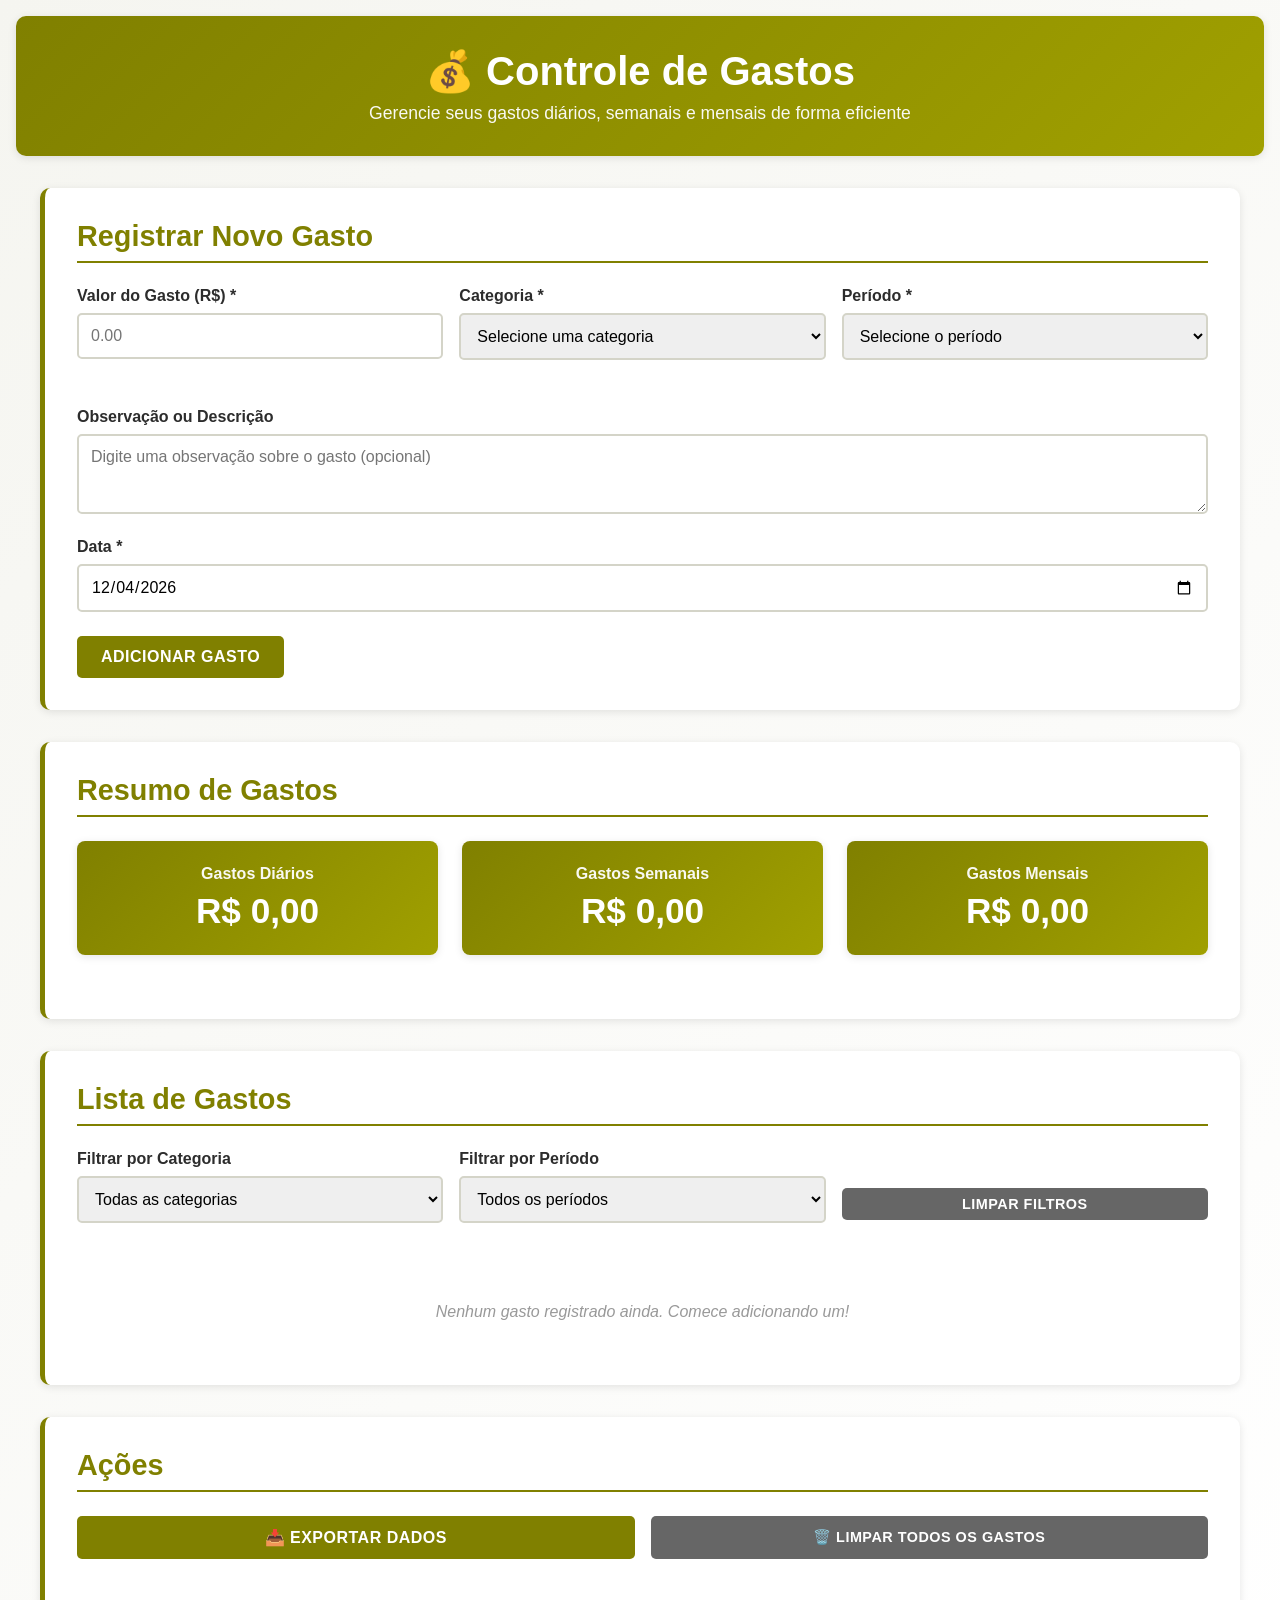
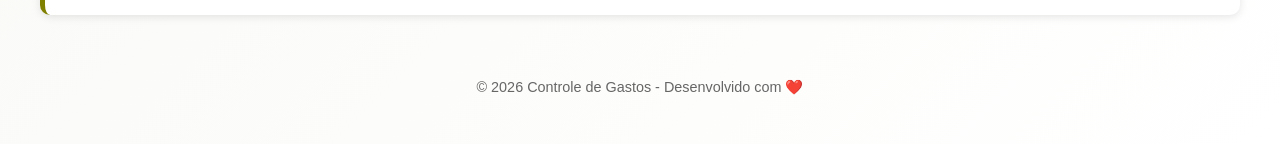
<file: Projeto1/controle-gastos.html>
<!DOCTYPE html>
<html lang="pt-BR">
<head>
    <meta charset="UTF-8">
    <meta name="viewport" content="width=device-width, initial-scale=1.0">
    <title>Controle de Gastos</title>
    <style>
        * {
            margin: 0;
            padding: 0;
            box-sizing: border-box;
        }

        :root {
            --cor-principal: #808000;
            --cor-principal-rgb: rgb(128, 128, 0);
            --cor-fundo-claro: #f5f5f0;
            --cor-texto-escuro: #2c2c2c;
            --cor-borda: #d4d4c8;
            --cor-sucesso: #4caf50;
            --cor-aviso: #ff9800;
            --cor-erro: #f44336;
            --sombra: 0 2px 8px rgba(0, 0, 0, 0.1);
        }

        body {
            font-family: 'Segoe UI', Tahoma, Geneva, Verdana, sans-serif;
            background: linear-gradient(135deg, var(--cor-fundo-claro) 0%, #ffffff 100%);
            color: var(--cor-texto-escuro);
            min-height: 100vh;
            padding: 1rem;
        }

        header {
            background: linear-gradient(135deg, var(--cor-principal) 0%, #a0a000 100%);
            color: white;
            padding: 2rem 1rem;
            text-align: center;
            border-radius: 10px;
            margin-bottom: 2rem;
            box-shadow: var(--sombra);
        }

        header h1 {
            font-size: clamp(1.5rem, 5vw, 2.5rem);
            margin-bottom: 0.5rem;
        }

        header p {
            font-size: clamp(0.9rem, 3vw, 1.1rem);
            opacity: 0.95;
        }

        main {
            max-width: 1200px;
            margin: 0 auto;
        }

        section {
            background: white;
            border-radius: 10px;
            padding: clamp(1rem, 3vw, 2rem);
            margin-bottom: 2rem;
            box-shadow: var(--sombra);
            border-left: 5px solid var(--cor-principal);
        }

        section h2 {
            color: var(--cor-principal);
            margin-bottom: 1.5rem;
            font-size: clamp(1.3rem, 4vw, 1.8rem);
            border-bottom: 2px solid var(--cor-principal);
            padding-bottom: 0.5rem;
        }

        .form-group {
            margin-bottom: 1.5rem;
            display: flex;
            flex-direction: column;
        }

        label {
            font-weight: 600;
            margin-bottom: 0.5rem;
            color: var(--cor-texto-escuro);
            font-size: clamp(0.9rem, 2vw, 1rem);
        }

        input, textarea, select {
            padding: 0.75rem;
            border: 2px solid var(--cor-borda);
            border-radius: 5px;
            font-size: 1rem;
            font-family: inherit;
            transition: all 0.3s ease;
        }

        input:focus, textarea:focus, select:focus {
            outline: none;
            border-color: var(--cor-principal);
            box-shadow: 0 0 0 3px rgba(128, 128, 0, 0.1);
        }

        textarea {
            resize: vertical;
            min-height: 80px;
        }

        .form-row {
            display: grid;
            grid-template-columns: repeat(auto-fit, minmax(200px, 1fr));
            gap: 1rem;
            margin-bottom: 1.5rem;
        }

        button {
            background: var(--cor-principal);
            color: white;
            padding: 0.75rem 1.5rem;
            border: none;
            border-radius: 5px;
            font-size: 1rem;
            font-weight: 600;
            cursor: pointer;
            transition: all 0.3s ease;
            text-transform: uppercase;
            letter-spacing: 0.5px;
        }

        button:hover {
            background: #a0a000;
            transform: translateY(-2px);
            box-shadow: 0 4px 12px rgba(128, 128, 0, 0.3);
        }

        button:active {
            transform: translateY(0);
        }

        .btn-secundario {
            background: #666;
            font-size: 0.9rem;
            padding: 0.5rem 1rem;
        }

        .btn-secundario:hover {
            background: #555;
        }

        .resumo-container {
            display: grid;
            grid-template-columns: repeat(auto-fit, minmax(200px, 1fr));
            gap: 1.5rem;
            margin-bottom: 2rem;
        }

        .card-resumo {
            background: linear-gradient(135deg, var(--cor-principal) 0%, #a0a000 100%);
            color: white;
            padding: 1.5rem;
            border-radius: 8px;
            text-align: center;
            box-shadow: var(--sombra);
            transition: transform 0.3s ease;
        }

        .card-resumo:hover {
            transform: translateY(-5px);
        }

        .card-resumo h3 {
            font-size: clamp(0.9rem, 2vw, 1rem);
            margin-bottom: 0.5rem;
            opacity: 0.95;
        }

        .card-resumo .valor {
            font-size: clamp(1.5rem, 5vw, 2.2rem);
            font-weight: bold;
        }

        .gastos-list {
            list-style: none;
        }

        .gasto-item {
            background: var(--cor-fundo-claro);
            padding: 1rem;
            margin-bottom: 1rem;
            border-radius: 8px;
            border-left: 4px solid var(--cor-principal);
            display: flex;
            justify-content: space-between;
            align-items: flex-start;
            flex-wrap: wrap;
            gap: 1rem;
            transition: all 0.3s ease;
        }

        .gasto-item:hover {
            box-shadow: 0 3px 10px rgba(128, 128, 0, 0.2);
            transform: translateX(5px);
        }

        .gasto-info {
            flex: 1;
            min-width: 200px;
        }

        .gasto-categoria {
            display: inline-block;
            background: var(--cor-principal);
            color: white;
            padding: 0.3rem 0.8rem;
            border-radius: 20px;
            font-size: 0.8rem;
            font-weight: 600;
            margin-bottom: 0.5rem;
        }

        .gasto-periodo {
            font-size: 0.85rem;
            color: #666;
            margin-top: 0.3rem;
        }

        .gasto-observacao {
            font-style: italic;
            color: #555;
            margin-top: 0.3rem;
            font-size: 0.9rem;
        }

        .gasto-valor {
            font-weight: bold;
            color: var(--cor-principal);
            font-size: clamp(1rem, 3vw, 1.3rem);
            text-align: right;
        }

        .gasto-acoes {
            display: flex;
            gap: 0.5rem;
            align-items: center;
        }

        .btn-deletar {
            background: var(--cor-erro);
            padding: 0.4rem 0.8rem;
            font-size: 0.8rem;
        }

        .btn-deletar:hover {
            background: #d32f2f;
        }

        .lista-vazia {
            text-align: center;
            padding: 2rem;
            color: #999;
            font-style: italic;
        }

        .filtro-container {
            display: grid;
            grid-template-columns: repeat(auto-fit, minmax(150px, 1fr));
            gap: 1rem;
            margin-bottom: 1.5rem;
        }

        @media (max-width: 768px) {
            header {
                padding: 1.5rem 1rem;
            }

            section {
                padding: 1rem;
            }

            .form-row {
                grid-template-columns: 1fr;
            }

            .gasto-item {
                flex-direction: column;
            }

            .gasto-acoes {
                width: 100%;
                justify-content: flex-start;
            }

            .resumo-container {
                grid-template-columns: 1fr;
            }
        }

        @media (max-width: 480px) {
            body {
                padding: 0.5rem;
            }

            header h1 {
                font-size: 1.5rem;
            }

            section {
                padding: 0.75rem;
                margin-bottom: 1rem;
            }

            button {
                width: 100%;
            }

            .gasto-item {
                padding: 0.75rem;
            }
        }

        footer {
            text-align: center;
            padding: 2rem 1rem;
            color: #666;
            font-size: 0.9rem;
        }

        .alerta {
            padding: 1rem;
            border-radius: 5px;
            margin-bottom: 1rem;
            display: none;
        }

        .alerta.sucesso {
            background: #d4edda;
            border: 1px solid #c3e6cb;
            color: #155724;
            display: block;
        }

        .alerta.erro {
            background: #f8d7da;
            border: 1px solid #f5c6cb;
            color: #721c24;
            display: block;
        }
    </style>
</head>
<body>
    <header>
        <h1>💰 Controle de Gastos</h1>
        <p>Gerencie seus gastos diários, semanais e mensais de forma eficiente</p>
    </header>

    <main>
        <!-- Seção de Entrada de Gastos -->
        <section id="secaoGastos">
            <h2>Registrar Novo Gasto</h2>
            
            <div class="alerta" id="alerta"></div>

            <form id="formularioGasto" onsubmit="adicionarGasto(event)">
                <div class="form-row">
                    <div class="form-group">
                        <label for="valor">Valor do Gasto (R$) *</label>
                        <input type="number" id="valor" placeholder="0.00" min="0" step="0.01" required>
                    </div>
                    <div class="form-group">
                        <label for="categoria">Categoria *</label>
                        <select id="categoria" required>
                            <option value="">Selecione uma categoria</option>
                            <option value="Alimentação">Alimentação</option>
                            <option value="Transporte">Transporte</option>
                            <option value="Saúde">Saúde</option>
                            <option value="Educação">Educação</option>
                            <option value="Lazer">Lazer</option>
                            <option value="Utilidades">Utilidades</option>
                            <option value="Outros">Outros</option>
                        </select>
                    </div>
                    <div class="form-group">
                        <label for="periodo">Período *</label>
                        <select id="periodo" required>
                            <option value="">Selecione o período</option>
                            <option value="Diário">Diário</option>
                            <option value="Semanal">Semanal</option>
                            <option value="Mensal">Mensal</option>
                        </select>
                    </div>
                </div>

                <div class="form-group">
                    <label for="observacao">Observação ou Descrição</label>
                    <textarea id="observacao" placeholder="Digite uma observação sobre o gasto (opcional)"></textarea>
                </div>

                <div class="form-group">
                    <label for="data">Data *</label>
                    <input type="date" id="data" required>
                </div>

                <button type="submit">Adicionar Gasto</button>
            </form>
        </section>

        <!-- Seção de Resumo -->
        <section>
            <h2>Resumo de Gastos</h2>
            <div class="resumo-container">
                <div class="card-resumo">
                    <h3>Gastos Diários</h3>
                    <div class="valor" id="totalDiario">R$ 0,00</div>
                </div>
                <div class="card-resumo">
                    <h3>Gastos Semanais</h3>
                    <div class="valor" id="totalSemanal">R$ 0,00</div>
                </div>
                <div class="card-resumo">
                    <h3>Gastos Mensais</h3>
                    <div class="valor" id="totalMensal">R$ 0,00</div>
                </div>
            </div>
        </section>

        <!-- Seção de Filtros e Lista -->
        <section>
            <h2>Lista de Gastos</h2>
            
            <div class="filtro-container">
                <div class="form-group">
                    <label for="filtroCategoria">Filtrar por Categoria</label>
                    <select id="filtroCategoria" onchange="filtrarGastos()">
                        <option value="">Todas as categorias</option>
                        <option value="Alimentação">Alimentação</option>
                        <option value="Transporte">Transporte</option>
                        <option value="Saúde">Saúde</option>
                        <option value="Educação">Educação</option>
                        <option value="Lazer">Lazer</option>
                        <option value="Utilidades">Utilidades</option>
                        <option value="Outros">Outros</option>
                    </select>
                </div>
                <div class="form-group">
                    <label for="filtroPeriodo">Filtrar por Período</label>
                    <select id="filtroPeriodo" onchange="filtrarGastos()">
                        <option value="">Todos os períodos</option>
                        <option value="Diário">Diário</option>
                        <option value="Semanal">Semanal</option>
                        <option value="Mensal">Mensal</option>
                    </select>
                </div>
                <div class="form-group">
                    <label for="btnLimpar"></label>
                    <button type="button" class="btn-secundario" onclick="limparFiltros()" style="margin-top: 1.9rem;">Limpar Filtros</button>
                </div>
            </div>

            <ul class="gastos-list" id="listaGastos">
                <li class="lista-vazia">Nenhum gasto registrado ainda. Comece adicionando um!</li>
            </ul>
        </section>

        <!-- Seção de Ações -->
        <section>
            <h2>Ações</h2>
            <div class="form-row">
                <button type="button" onclick="exportarDados()">📥 Exportar Dados</button>
                <button type="button" class="btn-secundario" onclick="limparTodos()">🗑️ Limpar Todos os Gastos</button>
            </div>
        </section>
    </main>

    <footer>
        <p>&copy; 2026 Controle de Gastos - Desenvolvido com ❤️</p>
    </footer>

    <script>
        // Estrutura de dados dos gastos
        let gastos = [];

        // Carregar dados do localStorage ao iniciar
        function carregarDados() {
            const dadosSalvos = localStorage.getItem('gastos');
            if (dadosSalvos) {
                gastos = JSON.parse(dadosSalvos);
                atualizarInterface();
            }
            // Definir data padrão como hoje
            document.getElementById('data').valueAsDate = new Date();
        }

        // Salvar dados no localStorage
        function salvarDados() {
            localStorage.setItem('gastos', JSON.stringify(gastos));
        }

        // Adicionar novo gasto
        function adicionarGasto(event) {
            event.preventDefault();

            const valor = parseFloat(document.getElementById('valor').value);
            const categoria = document.getElementById('categoria').value;
            const periodo = document.getElementById('periodo').value;
            const observacao = document.getElementById('observacao').value;
            const data = document.getElementById('data').value;

            if (!valor || valor <= 0) {
                exibirAlerta('Por favor, insira um valor válido!', 'erro');
                return;
            }

            const novoGasto = {
                id: Date.now(),
                valor,
                categoria,
                periodo,
                observacao,
                data,
                dataCriacao: new Date().toLocaleString('pt-BR')
            };

            gastos.push(novoGasto);
            salvarDados();
            atualizarInterface();

            // Limpar formulário
            document.getElementById('formularioGasto').reset();
            document.getElementById('data').valueAsDate = new Date();

            exibirAlerta('Gasto adicionado com sucesso!', 'sucesso');
        }

        // Deletar gasto
        function deletarGasto(id) {
            if (confirm('Tem certeza que deseja deletar este gasto?')) {
                gastos = gastos.filter(g => g.id !== id);
                salvarDados();
                atualizarInterface();
                exibirAlerta('Gasto deletado com sucesso!', 'sucesso');
            }
        }

        // Calcular totais
        function calcularTotais() {
            const hoje = new Date();
            const diaHoje = hoje.getDate();
            const mesHoje = hoje.getMonth();
            const anoHoje = hoje.getFullYear();

            // Semana começa no domingo
            const diaSemanaBoje = hoje.getDay();
            const dataInicioSemana = new Date(hoje);
            dataInicioSemana.setDate(hoje.getDate() - diaSemanaBoje);

            let totalDiario = 0;
            let totalSemanal = 0;
            let totalMensal = 0;

            gastos.forEach(gasto => {
                const dataGasto = new Date(gasto.data);
                const diaGasto = dataGasto.getDate();
                const mesGasto = dataGasto.getMonth();
                const anoGasto = dataGasto.getFullYear();

                // Diário
                if (diaGasto === diaHoje && mesGasto === mesHoje && anoGasto === anoHoje) {
                    totalDiario += gasto.valor;
                }

                // Semanal
                if (dataGasto >= dataInicioSemana && dataGasto <= hoje) {
                    totalSemanal += gasto.valor;
                }

                // Mensal
                if (mesGasto === mesHoje && anoGasto === anoHoje) {
                    totalMensal += gasto.valor;
                }
            });

            return {
                diario: totalDiario.toFixed(2),
                semanal: totalSemanal.toFixed(2),
                mensal: totalMensal.toFixed(2)
            };
        }

        // Atualizar cards de resumo
        function atualizarResumo() {
            const totais = calcularTotais();
            document.getElementById('totalDiario').textContent = `R$ ${parseFloat(totais.diario).toLocaleString('pt-BR', { minimumFractionDigits: 2 })}`;
            document.getElementById('totalSemanal').textContent = `R$ ${parseFloat(totais.semanal).toLocaleString('pt-BR', { minimumFractionDigits: 2 })}`;
            document.getElementById('totalMensal').textContent = `R$ ${parseFloat(totais.mensal).toLocaleString('pt-BR', { minimumFractionDigits: 2 })}`;
        }

        // Atualizar lista de gastos
        function atualizarLista() {
            const listaGastos = document.getElementById('listaGastos');
            
            if (gastos.length === 0) {
                listaGastos.innerHTML = '<li class="lista-vazia">Nenhum gasto registrado ainda. Comece adicionando um!</li>';
                return;
            }

            // Ordenar gastos por data (mais recentes primeiro)
            const gastosOrdenados = [...gastos].sort((a, b) => new Date(b.data) - new Date(a.data));

            listaGastos.innerHTML = gastosOrdenados.map(gasto => `
                <li class="gasto-item">
                    <div class="gasto-info">
                        <span class="gasto-categoria">${gasto.categoria}</span>
                        <div class="gasto-periodo">📅 ${new Date(gasto.data).toLocaleDateString('pt-BR')} (${gasto.periodo})</div>
                        ${gasto.observacao ? `<div class="gasto-observacao">📝 ${gasto.observacao}</div>` : ''}
                    </div>
                    <div class="gasto-valor">R$ ${parseFloat(gasto.valor).toLocaleString('pt-BR', { minimumFractionDigits: 2 })}</div>
                    <div class="gasto-acoes">
                        <button type="button" class="btn-deletar" onclick="deletarGasto(${gasto.id})">Deletar</button>
                    </div>
                </li>
            `).join('');
        }

        // Filtrar gastos
        function filtrarGastos() {
            const categoria = document.getElementById('filtroCategoria').value;
            const periodo = document.getElementById('filtroPeriodo').value;
            const listaGastos = document.getElementById('listaGastos');

            let gastosFiltrados = gastos.filter(gasto => {
                return (categoria === '' || gasto.categoria === categoria) &&
                       (periodo === '' || gasto.periodo === periodo);
            });

            if (gastosFiltrados.length === 0) {
                listaGastos.innerHTML = '<li class="lista-vazia">Nenhum gasto encontrado com esses filtros.</li>';
                return;
            }

            const gastosOrdenados = [...gastosFiltrados].sort((a, b) => new Date(b.data) - new Date(a.data));

            listaGastos.innerHTML = gastosOrdenados.map(gasto => `
                <li class="gasto-item">
                    <div class="gasto-info">
                        <span class="gasto-categoria">${gasto.categoria}</span>
                        <div class="gasto-periodo">📅 ${new Date(gasto.data).toLocaleDateString('pt-BR')} (${gasto.periodo})</div>
                        ${gasto.observacao ? `<div class="gasto-observacao">📝 ${gasto.observacao}</div>` : ''}
                    </div>
                    <div class="gasto-valor">R$ ${parseFloat(gasto.valor).toLocaleString('pt-BR', { minimumFractionDigits: 2 })}</div>
                    <div class="gasto-acoes">
                        <button type="button" class="btn-deletar" onclick="deletarGasto(${gasto.id})">Deletar</button>
                    </div>
                </li>
            `).join('');
        }

        // Limpar filtros
        function limparFiltros() {
            document.getElementById('filtroCategoria').value = '';
            document.getElementById('filtroPeriodo').value = '';
            atualizarLista();
        }

        // Limpar todos os gastos
        function limparTodos() {
            if (confirm('ATENÇÃO: Você está prestes a deletar TODOS os gastos. Esta ação não pode ser desfeita. Tem certeza?')) {
                gastos = [];
                salvarDados();
                atualizarInterface();
                exibirAlerta('Todos os gastos foram deletados!', 'sucesso');
            }
        }

        // Exportar dados como JSON
        function exportarDados() {
            if (gastos.length === 0) {
                exibirAlerta('Nenhum gasto para exportar!', 'erro');
                return;
            }

            const totais = calcularTotais();
            const dadosExportacao = {
                dataExportacao: new Date().toLocaleString('pt-BR'),
                totais: {
                    diario: totais.diario,
                    semanal: totais.semanal,
                    mensal: totais.mensal
                },
                gastos: gastos
            };

            const elemento = document.createElement('a');
            elemento.setAttribute('href', 'data:text/json;charset=utf-8,' + encodeURIComponent(JSON.stringify(dadosExportacao, null, 2)));
            elemento.setAttribute('download', `gastos_${new Date().toISOString().split('T')[0]}.json`);
            elemento.style.display = 'none';
            document.body.appendChild(elemento);
            elemento.click();
            document.body.removeChild(elemento);

            exibirAlerta('Dados exportados com sucesso!', 'sucesso');
        }

        // Exibir alertas
        function exibirAlerta(mensagem, tipo) {
            const alerta = document.getElementById('alerta');
            alerta.textContent = mensagem;
            alerta.className = `alerta ${tipo}`;
            
            setTimeout(() => {
                alerta.className = 'alerta';
            }, 3000);
        }

        // Atualizar interface completa
        function atualizarInterface() {
            atualizarResumo();
            atualizarLista();
        }

        // Inicializar aplicação
        window.addEventListener('DOMContentLoaded', carregarDados);
    </script>
</body>
</html>
</file>
